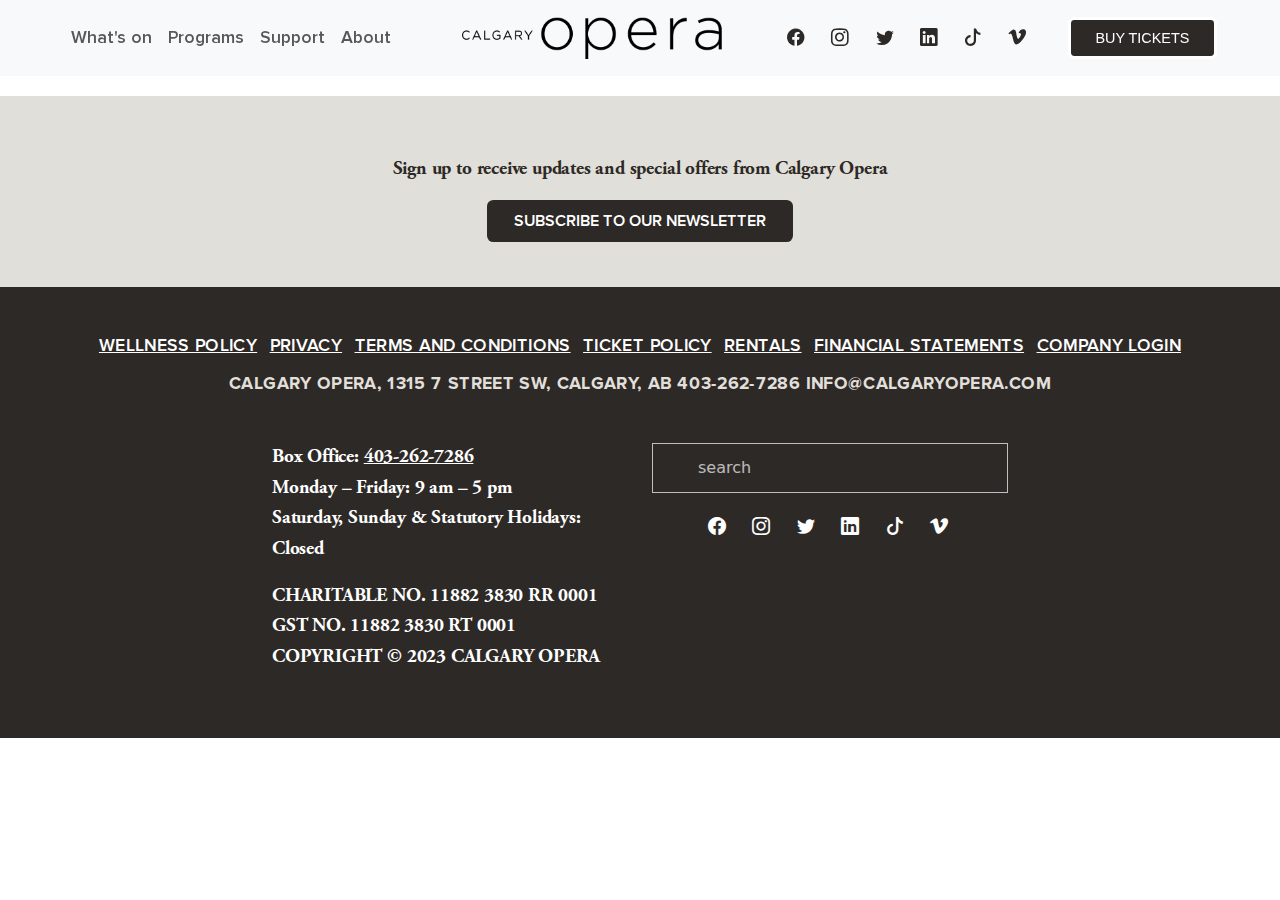
<file: index.html>
<!doctype html>
<html lang="en">
    <head>
        <meta charset="utf-8">
        <meta name="viewport" content="width=device-width, initial-scale=1">
        <title>Opera</title>
        <link href="assets/vendor/bootstrap/css/bootstrap.min.css" rel="stylesheet">
        <link href="assets/vendor/bootstrap-icons/bootstrap-icons.css" rel="stylesheet">
        <link href="assets/css/styles.css" rel="stylesheet">
    </head>
    <body>
        <nav class="header navbar navbar-expand-lg bg-body-tertiary" id="navbar">
            <div class="container-fluid">
                <!-- to show the logo on the mobile view -->
                <a class="navbar-brand d-block d-lg-none d-xl-none" href="#">
                    <img src="assets/img/calgary_opera_logo-black-transparent-400x75.png" height="30" width="auto" alt="">
                </a>
                <!-- end logo on the mobile view -->
                <!-- to show humburger icon on the mobile view -->
                <button class="navbar-toggler" type="button" data-bs-toggle="collapse" data-bs-target="#navbarSupportedContent" aria-controls="navbarSupportedContent" aria-expanded="false" aria-label="Toggle navigation">
                <span class="navbar-toggler-icon"></span>
                </button>
                <!-- end humburger icon on the mobile view -->
                <div class="collapse navbar-collapse" id="navbarSupportedContent">
                    <ul class="navbar-nav me-auto mb-2 mb-lg-0">
                        <li class="nav-item dropdown">
                            <a class="nav-link" href="#" role="button" data-bs-toggle="dropdown" aria-expanded="false">
                                What's on
                            </a>
                            <ul class="dropdown-menu border-0">
                                <li><a class="dropdown-item" href="https://shop.calgaryopera.com/events">Buy Now</a></li>
                                <li><a class="dropdown-item" href="https://www.calgaryopera.com/tickets">Ticket Options</a></li>
                                <li><a class="dropdown-item" href="https://www.calgaryopera.com/23-24/elixir">The Elixir of Love</a></li>
                                <li><a class="dropdown-item" href="https://www.calgaryopera.com/23-24/rheingold">Das Rheingold</a></li>
                                <li><a class="dropdown-item" href="https://www.calgaryopera.com/brunch">Opera Brunch</a></li>
                                <li><a class="dropdown-item" href="https://www.calgaryopera.com/arias-and-ales">Arias and Ales</a></li>
                                <li><a class="dropdown-item" href="https://www.calgaryopera.com/masterclass">Master Class</a></li>
                                <li><a class="dropdown-item" href="https://www.calgaryopera.com/23-24/figaro">The Marriage of Figaro</a></li>
                                <li><a class="dropdown-item" href="https://www.calgaryopera.com/23-24/beautyandthebeast">Beauty and the Beast</a></li>
                                <li><a class="dropdown-item" href="https://www.calgaryopera.com/calendar">Calendar</a></li>
                            </ul>
                        </li>
                        <li class="nav-item dropdown">
                            <a class="nav-link" href="#" role="button" data-bs-toggle="dropdown" aria-expanded="false">
                                Programs
                            </a>
                            <ul class="dropdown-menu border-0">
                                <li><a class="dropdown-item" href="https://www.calgaryopera.com/mcphee-artist-development-program">McPhee Artist Development Program</a></li>
                                <li><a class="dropdown-item" href="https://www.calgaryopera.com/community-ambassadors">Community Ambassadors</a></li>
                                <li><a class="dropdown-item" href="https://www.calgaryopera.com/community">Community Programs</a></li>
                                <li><a class="dropdown-item" href="https://www.calgaryopera.com/education-programs">Education Programs</a></li>
                                <li><a class="dropdown-item" href="https://www.calgaryopera.com/opera-labs">Opera Labs</a></li>
                            </ul>
                        </li>
                        <li class="nav-item dropdown">
                            <a class="nav-link" href="#" role="button" data-bs-toggle="dropdown" aria-expanded="false">
                                Support
                            </a>
                            <ul class="dropdown-menu border-0">
                                <li><a class="dropdown-item" href="https://shop.calgaryopera.com/donate/contribute1">Donate</a></li>
                                <li><a class="dropdown-item" href="https://www.calgaryopera.com/ways-to-give">Ways To Give</a></li>
                                <li><a class="dropdown-item" href="https://www.calgaryopera.com/supporters-and-partners">Supporters and Partners</a></li>
                                <li><a class="dropdown-item" href="https://www.calgaryopera.com/gift-certificates">Gift Certificates</a></li>
                                <li><a class="dropdown-item" href="https://www.calgaryopera.com/auction">Auction</a></li>
                                <li><a class="dropdown-item" href="https://www.calgaryopera.com/raffle">Raffle</a></li>
                                <li><a class="dropdown-item" href="https://www.calgaryopera.com/shopera">Shopera</a></li>
                            </ul>
                        </li>
                        <li class="nav-item dropdown">
                            <a class="nav-link" href="#" role="button" data-bs-toggle="dropdown" aria-expanded="false">
                                About
                            </a>
                            <ul class="dropdown-menu border-0">
                                <li><a class="dropdown-item" href="https://www.calgaryopera.com/what-we-do">What We Do</a></li>
                                <li><a class="dropdown-item" href="https://www.calgaryopera.com/news">News</a></li>
                                <li><a class="dropdown-item" href="https://www.calgaryopera.com/contact">Contact</a></li>
                                <li><a class="dropdown-item" href="https://www.calgaryopera.com/plan-your-visit">Plan your visit</a></li>
                                <li><a class="dropdown-item" href="https://www.calgaryopera.com/jobs-auditions">Jobs & Auditions</a></li>
                                <li><a class="dropdown-item" href="https://www.calgaryopera.com/opera-talks">Opera Talks</a></li>
                                <li><a class="dropdown-item" href="https://www.calgaryopera.com/archives">Archives</a></li>
                            </ul>
                        </li>
                    </ul>
                    <!-- to show the logo on the desktop view -->
                    <div class="header-title-logo d-none d-lg-block d-xl-block">
                        <a href="">
                        <img src="assets/img/calgary_opera_logo-black-transparent-400x75.png" alt="">
                        </a>
                    </div>
                    <!-- end logo on the desktop view -->
                    <div class="ms-auto d-flex">
                        <div class="d-flex align-items-center text-center">
                            <a href="https://www.facebook.com/calgaryopera/" class="icon pt-2">
                                <i class="bi bi-facebook"></i>
                            </a>
                            <a href="https://www.instagram.com/calgaryopera" class="icon pt-2">
                                <i class="bi bi-instagram"></i>
                            </a>
                            <a href="https://twitter.com/calgaryopera" class="icon pt-2">
                                <i class="bi bi-twitter"></i>
                            </a>
                            <a href="https://www.linkedin.com/company/calgaryopera" class="icon pt-2">
                                <i class="bi bi-linkedin"></i>
                            </a>
                            <a href="https://www.tiktok.com/@calgaryopera" class="icon pt-2">
                                <i class="bi bi-tiktok"></i>
                            </a>
                            <a href="https://vimeo.com/calgaryopera" class="icon pt-2">
                                <i class="bi bi-vimeo"></i>
                            </a>
                        </div>
                        <a class="buy-btn" type="button">BUY TICKETS</a>
                    </div>
                </div>
            </div>
        </nav>
        <!-- to use a Bootstrap fixed-width container and add padding top & bottom: 3rem -->
        <div class="container py-5">
             <!--TNEW content here--> 
        </div>
        <footer id="footer">
            <div class="footer-top">
                <div class="container">
                    <div class="row">
                        <div class="col-md-12 text-center">
                            <span>Sign up to receive updates and special offers from Calgary Opera</span>
                            <div class="py-4">
                                <!--change the link here-->
                                <a href="http://" target="_blank" rel="noopener noreferrer" class="subscribe-btn">SUBSCRIBE TO OUR NEWSLETTER</a>
                            </div>
                        </div>
                    </div>
                </div>
            </div>
            <div class="container py-5">
                <div class="row footer-top-link pb-5">
                    <div class="col-md-12">
                        <div class="text-center pb-3">
                            <a href="https://www.calgaryopera.com/s/Calgary-Opera-Health-Wellness-Policy.pdf" class="me-2"> WELLNESS POLICY</a>
                            <a href="https://www.calgaryopera.com/privacy" class="me-2"> PRIVACY</a>
                            <a href="https://www.calgaryopera.com/terms-and-conditions" class="me-2"> TERMS AND CONDITIONS</a>
                            <a href="https://www.calgaryopera.com/ticket-policy" class="me-2"> TICKET POLICY</a>
                            <a href="https://www.calgaryopera.com/rentals" class="me-2"> RENTALS</a>
                            <a href="https://www.calgaryopera.com/s/COA-Audited-FS-for-FY2023-Signed.pdf" class="me-2">FINANCIAL STATEMENTS</a>
                            <a href="https://www.calgaryopera.com/company-login">COMPANY LOGIN</a>
                        </div>
                        <div class="text-center">
                            <span>CALGARY OPERA, 1315 7 STREET SW, CALGARY, AB  403-262-7286  INFO@CALGARYOPERA.COM</span>
                        </div>
                    </div>
                </div>
                <div class="row d-flex justify-content-center">
                    <!--break the row here-->
                    <div class="col-md-4 office">
                        <p>
                            Box Office: <a href="tel:+14032627286">403-262-7286</a><br>
                            Monday – Friday: 9 am – 5 pm<br>
                            Saturday, Sunday & Statutory Holidays: Closed
                        </p>
                        <p>
                            <strong>
                            CHARITABLE NO. 11882 3830 RR 0001
                            <br>
                            GST NO. 11882 3830 RT 0001
                            <br>
                            COPYRIGHT © 2023 CALGARY OPERA
                            </strong>
                        </p>
                    </div>
                    <div class="col-md-4 footer-social">
                        <!-- <div class="input-group flex-nowrap">
                            <span class="input-group-text" id="search"><i class="bi bi-search"></i></span> -->
                            <input type="text" class="form-control" placeholder="search" aria-label="search" aria-describedby="search">
                        <!-- </div> -->
                        <!--you can add the social media icons here-->
                        <div class="social-links text-center text-md-right pt-3">
                            <a href="https://www.facebook.com/calgaryopera/" class="icon">
                            <i class="bi bi-facebook"></i>
                            </a>
                            <a href="https://www.instagram.com/calgaryopera" class="icon">
                            <i class="bi bi-instagram"></i>
                            </a>
                            <a href="https://twitter.com/calgaryopera" class="icon">
                            <i class="bi bi-twitter"></i>
                            </a>
                            <a href="https://www.linkedin.com/company/calgaryopera" class="icon">
                            <i class="bi bi-linkedin"></i>
                            </a>
                            <a href="https://www.tiktok.com/@calgaryopera" class="icon">
                            <i class="bi bi-tiktok"></i>
                            </a>
                            <a href="https://vimeo.com/calgaryopera" class="icon">
                            <i class="bi bi-vimeo"></i>
                            </a>
                        </div>
                    </div>
                </div>    
            </div>
        </footer>
        <!-- End Footer -->
        <script src="assets/vendor/bootstrap/js/bootstrap.bundle.min.js"></script>
        <!-- script for animated nav on scroll -->
        <script src="assets/js/NavOnScroll.min.js"></script>
        <!-- define the nav_id -->
        <script>
            hide_on_scroll({
                nav_id : 'navbar'
            });

            //when hover on the nav item, the dropdown menu will show up
            const dropdownMenu = document.querySelectorAll('.dropdown');
            dropdownMenu.forEach(item => {
                item.addEventListener('mouseover', function(){
                    this.querySelector('.dropdown-menu').classList.add('show');
                });
                item.addEventListener('mouseout', function(){
                    this.querySelector('.dropdown-menu').classList.remove('show');
                });
            });
        </script>
    </body>
</html>
</file>
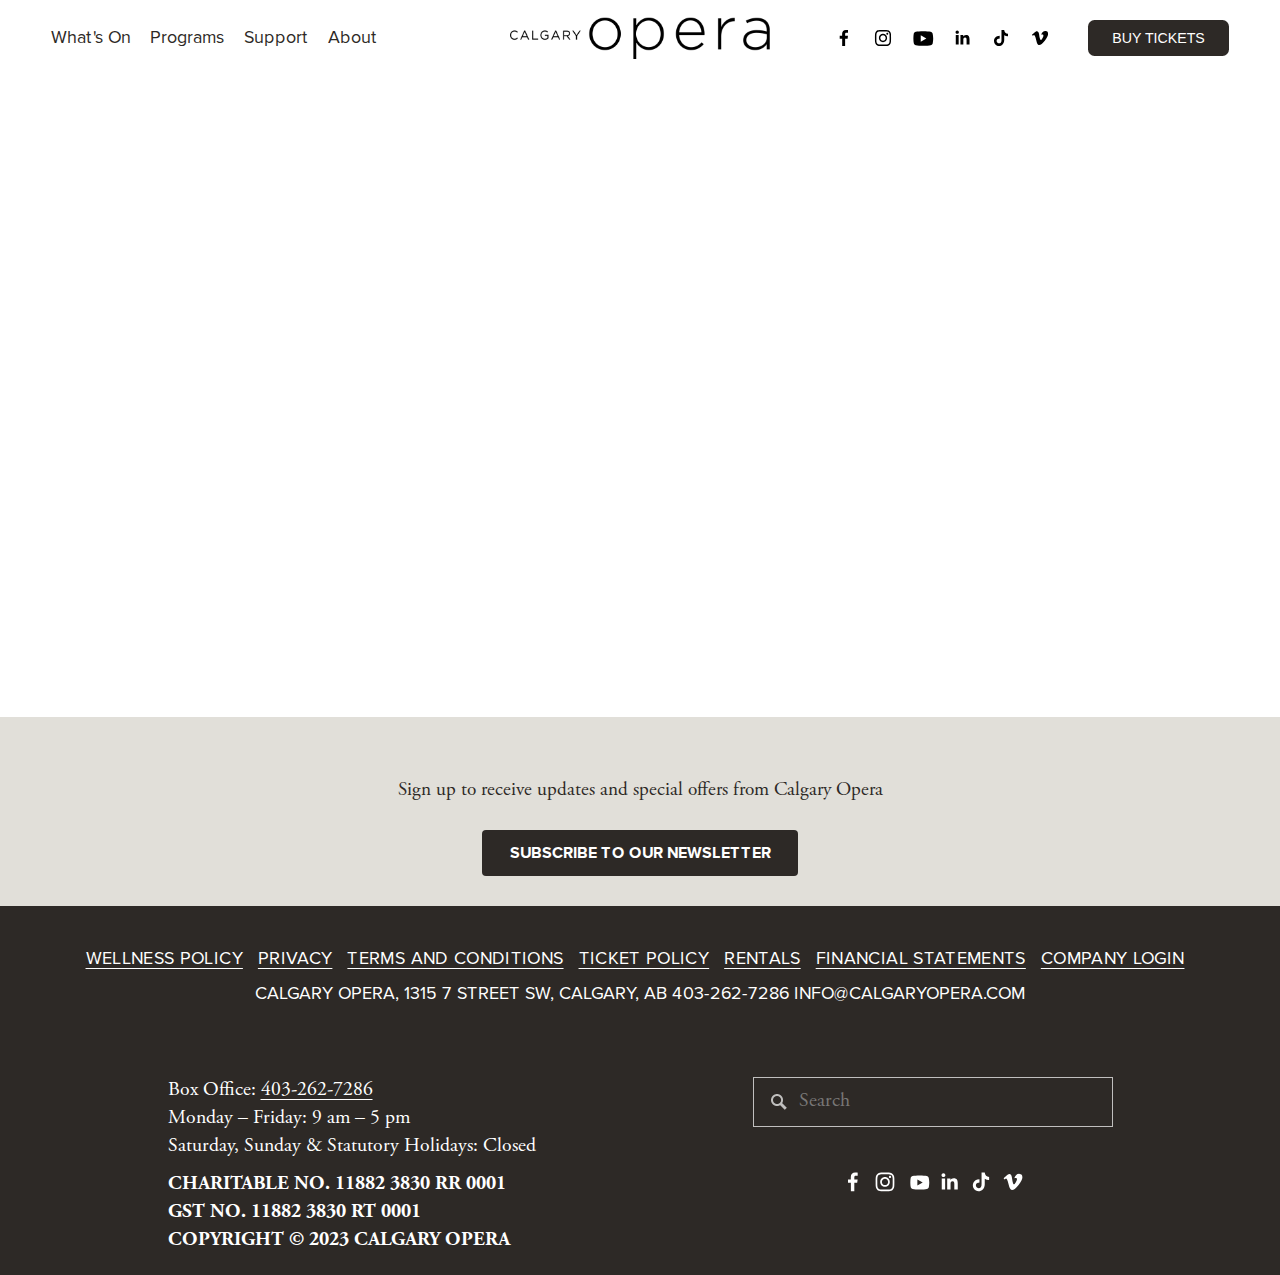
<file: template/index.html>
<!DOCTYPE html>
<html lang="en">
  <head>
    <meta charset="utf-8">
    <meta http-equiv="X-UA-Compatible" content="IE=edge">
    <meta name="viewport" content="width=device-width, initial-scale=1">
    <meta name="description" content="">
    <meta name="author" content="">
    <title>Calgary Opera</title>

    <!-- Bootstrap core CSS -->
    <link href="css/bootstrap.min.css" rel="stylesheet">

    <!-- Custom styles for this template -->
    <link href="css/theme.css?v=11" rel="stylesheet">

  </head>

  <body>
    <div class="wrapper" style="height:70vh"></div>
    <!-- Fixed navbar -->
    <nav class="navbar navbar-inverse navbar-fixed-top" id="navbar-wrapper">
      <div class="container-fluid">
        <div id="navbar" class="navbar-collapse collapse">
          <ul class="nav navbar-nav">
            <li class="dropdown">
              <a class="dropdown-toggle" data-toggle="dropdown" role="button" aria-haspopup="true" aria-expanded="false">What's On</a>
              <ul class="dropdown-menu">
                <li><a class="dropdown-item back-menu desktop-hidden">Back</a></li>
                <li><a class="dropdown-item" href="https://shop.calgaryopera.com/events">Buy Now</a></li>
                <li><a class="dropdown-item" href="https://www.calgaryopera.com/tickets">Ticket Options</a></li>
                <li><a class="dropdown-item" href="https://www.calgaryopera.com/23-24/elixir">The Elixir of Love</a></li>
                <li><a class="dropdown-item" href="https://www.calgaryopera.com/23-24/rheingold">Das Rheingold</a></li>
                <li><a class="dropdown-item" href="https://www.calgaryopera.com/brunch">Opera Brunch</a></li>
                <li><a class="dropdown-item" href="https://www.calgaryopera.com/arias-and-ales">Arias and Ales</a></li>
                <li><a class="dropdown-item" href="https://www.calgaryopera.com/masterclass">Master Class</a></li>
                <li><a class="dropdown-item" href="https://www.calgaryopera.com/23-24/figaro">The Marriage of Figaro</a></li>
                <li><a class="dropdown-item" href="https://www.calgaryopera.com/23-24/beautyandthebeast">Beauty and the Beast</a></li>
                <li><a class="dropdown-item" href="https://www.calgaryopera.com/calendar">Calendar</a></li>
              </ul>
            </li>
            <li class="dropdown">
              <a class="dropdown-toggle" data-toggle="dropdown" role="button" aria-haspopup="true" aria-expanded="false">
                  Programs
              </a>
              <ul class="dropdown-menu">
                  <li><a class="dropdown-item back-menu desktop-hidden">Back</a></li>
                  <li><a class="dropdown-item" href="https://www.calgaryopera.com/mcphee-artist-development-program">McPhee Artist Development Program</a></li>
                  <li><a class="dropdown-item" href="https://www.calgaryopera.com/community-ambassadors">Community Ambassadors</a></li>
                  <li><a class="dropdown-item" href="https://www.calgaryopera.com/community">Community Programs</a></li>
                  <li><a class="dropdown-item" href="https://www.calgaryopera.com/education-programs">Education Programs</a></li>
                  <li><a class="dropdown-item" href="https://www.calgaryopera.com/opera-labs">Opera Labs</a></li>
              </ul>
            </li>
            <li class="dropdown">
              <a class="dropdown-toggle" data-toggle="dropdown" role="button" aria-haspopup="true" aria-expanded="false">
                  Support
              </a>
              <ul class="dropdown-menu border-0">
                  <li><a class="dropdown-item back-menu desktop-hidden">Back</a></li>
                  <li><a class="dropdown-item" href="https://shop.calgaryopera.com/donate/contribute1">Donate</a></li>
                  <li><a class="dropdown-item" href="https://www.calgaryopera.com/ways-to-give">Ways To Give</a></li>
                  <li><a class="dropdown-item" href="https://www.calgaryopera.com/supporters-and-partners">Supporters and Partners</a></li>
                  <li><a class="dropdown-item" href="https://www.calgaryopera.com/gift-certificates">Gift Certificates</a></li>
                  <li><a class="dropdown-item" href="https://www.calgaryopera.com/auction">Auction</a></li>
                  <li><a class="dropdown-item" href="https://www.calgaryopera.com/raffle">Raffle</a></li>
                  <li><a class="dropdown-item" href="https://www.calgaryopera.com/shopera">Shopera</a></li>
              </ul>
            </li>
            <li class="dropdown">
              <a class="dropdown-toggle" data-toggle="dropdown" role="button" aria-haspopup="true" aria-expanded="false">
                  About
              </a>
              <ul class="dropdown-menu border-0">
                  <li><a class="dropdown-item back-menu desktop-hidden">Back</a></li>
                  <li><a class="dropdown-item" href="https://www.calgaryopera.com/what-we-do">What We Do</a></li>
                  <li><a class="dropdown-item" href="https://www.calgaryopera.com/news">News</a></li>
                  <li><a class="dropdown-item" href="https://www.calgaryopera.com/contact">Contact</a></li>
                  <li><a class="dropdown-item" href="https://www.calgaryopera.com/plan-your-visit">Plan your visit</a></li>
                  <li><a class="dropdown-item" href="https://www.calgaryopera.com/jobs-auditions">Jobs &amp; Auditions</a></li>
                  <li><a class="dropdown-item" href="https://www.calgaryopera.com/opera-talks">Opera Talks</a></li>
                  <li><a class="dropdown-item" href="https://www.calgaryopera.com/archives">Archives</a></li>
              </ul>
            </li>
          </ul>
          
          <div class="header-actions-right desktop-hidden">
            <div class="header-actions-social">
              <a class="icon header-icon " href="https://www.facebook.com/calgaryopera/" target="_blank" aria-label="Facebook">
                <svg viewBox="23 23 64 64">
                  <use xlink:href="#facebook-unauth-icon" width="110" height="110"></use>
                </svg>
              </a>
            
              <a class="icon header-icon " href="https://www.instagram.com/calgaryopera" target="_blank" aria-label="Instagram">
                <svg viewBox="23 23 64 64">
                  <use xlink:href="#instagram-unauth-icon" width="110" height="110"></use>
                </svg>
              </a>
            
              <a class="icon header-icon " href="https://www.youtube.com/@CalgaryOpera" target="_blank" aria-label="Youtube">
                <svg  class="sqs-svg-icon--social w-100" viewBox="0 0 50 50" width="50px" height="50px" style="width: 28px;height: 28px;top: -1px;">
                  <path d="M 44.898438 14.5 C 44.5 12.300781 42.601563 10.699219 40.398438 10.199219 C 37.101563 9.5 31 9 24.398438 9 C 17.800781 9 11.601563 9.5 8.300781 10.199219 C 6.101563 10.699219 4.199219 12.199219 3.800781 14.5 C 3.398438 17 3 20.5 3 25 C 3 29.5 3.398438 33 3.898438 35.5 C 4.300781 37.699219 6.199219 39.300781 8.398438 39.800781 C 11.898438 40.5 17.898438 41 24.5 41 C 31.101563 41 37.101563 40.5 40.601563 39.800781 C 42.800781 39.300781 44.699219 37.800781 45.101563 35.5 C 45.5 33 46 29.398438 46.101563 25 C 45.898438 20.5 45.398438 17 44.898438 14.5 Z M 19 32 L 19 18 L 31.199219 25 Z" />
                </svg>
              </a>
            
              <a class="icon header-icon " href="https://www.linkedin.com/company/calgaryopera" target="_blank" aria-label="LinkedIn">
                <svg viewBox="23 23 64 64">
                  <use xlink:href="#linkedin-unauth-icon" width="110" height="110"></use>
                </svg>
              </a>
            
              <a class="icon header-icon " href="https://www.tiktok.com/@calgaryopera" target="_blank" aria-label="TikTok">
                <svg viewBox="23 23 64 64">
                  <use xlink:href="#tiktok-unauth-icon" width="110" height="110"></use>
                </svg>
              </a>
            
              <a class="icon header-icon " href="https://vimeo.com/calgaryopera" target="_blank" aria-label="Vimeo">
                <svg viewBox="23 23 64 64">
                  <use xlink:href="#vimeo-unauth-icon" width="110" height="110"></use>
                </svg>
              </a>
            </div>
            <div class="header-actions-cta" data-animation-role="header-element">
              <a class="btn btn-primary" href="https://shop.calgaryopera.com/events">
                BUY TICKETS
              </a>
            </div>
          </div>
        </div><!--/.nav-collapse -->
        <div class="navbar-header">
          <button type="button" class="navbar-toggle collapsed" data-toggle="collapse" data-target="#navbar" aria-expanded="false" aria-controls="navbar">
            <span class="icon-bar"></span>
            <span class="icon-bar"></span>
            <span class="icon-bar"></span>
          </button>
          <a class="navbar-brand" href="#"><img src="images/logo.png"></a>
        </div>
        <div class="header-actions-right mobile-hidden">
          <div class="header-actions-social">
            <a class="icon header-icon " href="https://www.facebook.com/calgaryopera/" target="_blank" aria-label="Facebook">
              <svg viewBox="23 23 64 64">
                <use xlink:href="#facebook-unauth-icon" width="110" height="110"></use>
              </svg>
            </a>
          
            <a class="icon header-icon " href="https://www.instagram.com/calgaryopera" target="_blank" aria-label="Instagram">
              <svg viewBox="23 23 64 64">
                <use xlink:href="#instagram-unauth-icon" width="110" height="110"></use>
              </svg>
            </a>
          
            <a class="icon header-icon " href="https://www.youtube.com/@CalgaryOpera" target="_blank" aria-label="Youtube">
              <svg  class="sqs-svg-icon--social w-100" viewBox="0 0 50 50" width="50px" height="50px" style="width: 23px;height: 23px;top: -1px;">
                <path d="M 44.898438 14.5 C 44.5 12.300781 42.601563 10.699219 40.398438 10.199219 C 37.101563 9.5 31 9 24.398438 9 C 17.800781 9 11.601563 9.5 8.300781 10.199219 C 6.101563 10.699219 4.199219 12.199219 3.800781 14.5 C 3.398438 17 3 20.5 3 25 C 3 29.5 3.398438 33 3.898438 35.5 C 4.300781 37.699219 6.199219 39.300781 8.398438 39.800781 C 11.898438 40.5 17.898438 41 24.5 41 C 31.101563 41 37.101563 40.5 40.601563 39.800781 C 42.800781 39.300781 44.699219 37.800781 45.101563 35.5 C 45.5 33 46 29.398438 46.101563 25 C 45.898438 20.5 45.398438 17 44.898438 14.5 Z M 19 32 L 19 18 L 31.199219 25 Z" />
              </svg>
            </a>
          
            <a class="icon header-icon " href="https://www.linkedin.com/company/calgaryopera" target="_blank" aria-label="LinkedIn">
              <svg viewBox="23 23 64 64">
                <use xlink:href="#linkedin-unauth-icon" width="110" height="110"></use>
              </svg>
            </a>
          
            <a class="icon header-icon " href="https://www.tiktok.com/@calgaryopera" target="_blank" aria-label="TikTok">
              <svg viewBox="23 23 64 64">
                <use xlink:href="#tiktok-unauth-icon" width="110" height="110"></use>
              </svg>
            </a>
          
            <a class="icon header-icon " href="https://vimeo.com/calgaryopera" target="_blank" aria-label="Vimeo">
              <svg viewBox="23 23 64 64">
                <use xlink:href="#vimeo-unauth-icon" width="110" height="110"></use>
              </svg>
            </a>
          </div>
          <div class="header-actions-cta" data-animation-role="header-element">
            <a class="btn btn-primary" href="https://shop.calgaryopera.com/events">
              BUY TICKETS
            </a>
          </div>
        </div>
      </div>
    </nav>
    <footer id="footer">
      <div class="footer-top">
          <div class="container">
              <div class="row">
                  <div class="col-md-12 text-center">
                      <span>Sign up to receive updates and special offers from Calgary Opera</span>
                      <div class="py-4">
                          <!--change the link here-->
                          <a href="http://" target="_blank" rel="noopener noreferrer" class="subscribe-btn">SUBSCRIBE TO OUR NEWSLETTER</a>
                      </div>
                  </div>
              </div>
          </div>
      </div>
      <div class="footer-bottom">
        <div class="container">
            <div class="row footer-bottom-link">
                <div class="col-md-12">
                    <div class="text-center pb-3">
                        <a href="https://www.calgaryopera.com/s/Calgary-Opera-Health-Wellness-Policy.pdf" class="me-2"> WELLNESS POLICY</a>
                        <a href="https://www.calgaryopera.com/privacy" class="me-2"> PRIVACY</a>
                        <a href="https://www.calgaryopera.com/terms-and-conditions" class="me-2"> TERMS AND CONDITIONS</a>
                        <a href="https://www.calgaryopera.com/ticket-policy" class="me-2"> TICKET POLICY</a>
                        <a href="https://www.calgaryopera.com/rentals" class="me-2"> RENTALS</a>
                        <a href="https://www.calgaryopera.com/s/COA-Audited-FS-for-FY2023-Signed.pdf" class="me-2">FINANCIAL STATEMENTS</a>
                        <a href="https://www.calgaryopera.com/company-login">COMPANY LOGIN</a>
                    </div>
                    <div class="text-center">
                        <span>CALGARY OPERA, 1315 7 STREET SW, CALGARY, AB  403-262-7286  INFO@CALGARYOPERA.COM</span>
                    </div>
                </div>
            </div>
            <div class="row footer-bottom-content">
                <!--break the row here-->
                <div class="col-md-5 office">
                    <p>
                        Box Office: <a href="tel:+14032627286">403-262-7286</a><br>
                        Monday – Friday: 9 am – 5 pm<br>
                        Saturday, Sunday &amp; Statutory Holidays: Closed
                    </p>
                    <p>
                        <strong>
                        CHARITABLE NO. 11882 3830 RR 0001
                        <br>
                        GST NO. 11882 3830 RT 0001
                        <br>
                        COPYRIGHT © 2023 CALGARY OPERA
                        </strong>
                    </p>
                </div>
                <div class="col-md-1"></div>
                <div class="col-md-4 footer-social">
                    <!-- <div class="input-group flex-nowrap">
                        <span class="input-group-text" id="search"><i class="bi bi-search"></i></span> -->
                        <input type="text" class="form-control" placeholder="Search" aria-label="search" aria-describedby="search">
                    <!-- </div> -->
                    <!--you can add the social media icons here-->
                    <nav class="sqs-svg-icon--list">
                      <a href="https://www.facebook.com/calgaryopera/" target="_blank" class="sqs-svg-icon--wrapper facebook-unauth" aria-label="Facebook">
                        <div>
                          <svg class="sqs-svg-icon--social" viewBox="0 0 64 64">
                            <use class="sqs-use--icon" xlink:href="#facebook-unauth-icon"></use>
                            <use class="sqs-use--mask" xlink:href="#facebook-unauth-mask"></use>
                          </svg>
                        </div>
                      </a><a href="https://www.instagram.com/calgaryopera" target="_blank" class="sqs-svg-icon--wrapper instagram-unauth" aria-label="Instagram">
                        <div>
                          <svg class="sqs-svg-icon--social" viewBox="0 0 64 64">
                            <use class="sqs-use--icon" xlink:href="#instagram-unauth-icon"></use>
                            <use class="sqs-use--mask" xlink:href="#instagram-unauth-mask"></use>
                          </svg>
                        </div>
                      </a><a href="https://www.youtube.com/@CalgaryOpera" target="_blank" class="sqs-svg-icon--wrapper" aria-label="Youtube">
                        <div>
                          <svg  class="sqs-svg-icon--social w-100" viewBox="0 0 50 50" width="50px" height="50px" style="width: 11px;height: auto;margin: 0 auto;display: block;left: 1px;position: relative;">
                            <path d="M 44.898438 14.5 C 44.5 12.300781 42.601563 10.699219 40.398438 10.199219 C 37.101563 9.5 31 9 24.398438 9 C 17.800781 9 11.601563 9.5 8.300781 10.199219 C 6.101563 10.699219 4.199219 12.199219 3.800781 14.5 C 3.398438 17 3 20.5 3 25 C 3 29.5 3.398438 33 3.898438 35.5 C 4.300781 37.699219 6.199219 39.300781 8.398438 39.800781 C 11.898438 40.5 17.898438 41 24.5 41 C 31.101563 41 37.101563 40.5 40.601563 39.800781 C 42.800781 39.300781 44.699219 37.800781 45.101563 35.5 C 45.5 33 46 29.398438 46.101563 25 C 45.898438 20.5 45.398438 17 44.898438 14.5 Z M 19 32 L 19 18 L 31.199219 25 Z" fill="white"/>
                          </svg>
                        </div>
                      </a><a href="https://www.linkedin.com/company/calgaryopera" target="_blank" class="sqs-svg-icon--wrapper linkedin-unauth" aria-label="LinkedIn">
                        <div>
                          <svg class="sqs-svg-icon--social" viewBox="0 0 64 64">
                            <use class="sqs-use--icon" xlink:href="#linkedin-unauth-icon"></use>
                            <use class="sqs-use--mask" xlink:href="#linkedin-unauth-mask"></use>
                          </svg>
                        </div>
                      </a><a href="https://www.tiktok.com/@calgaryopera" target="_blank" class="sqs-svg-icon--wrapper tiktok-unauth" aria-label="TikTok">
                        <div>
                          <svg class="sqs-svg-icon--social" viewBox="0 0 64 64">
                            <use class="sqs-use--icon" xlink:href="#tiktok-unauth-icon"></use>
                            <use class="sqs-use--mask" xlink:href="#tiktok-unauth-mask"></use>
                          </svg>
                        </div>
                      </a><a href="https://vimeo.com/calgaryopera" target="_blank" class="sqs-svg-icon--wrapper vimeo-unauth" aria-label="Vimeo">
                        <div>
                          <svg class="sqs-svg-icon--social" viewBox="0 0 64 64">
                            <use class="sqs-use--icon" xlink:href="#vimeo-unauth-icon"></use>
                            <use class="sqs-use--mask" xlink:href="#vimeo-unauth-mask"></use>
                          </svg>
                        </div>
                      </a>
                    </nav>
                </div>
            </div>    
        </div>
      </div>
    </footer>

    <svg xmlns="http://www.w3.org/2000/svg" version="1.1" style="display:none" data-usage="social-icons-svg">
      <symbol id="facebook-unauth-icon" viewBox="0 0 64 64">
        <path d="M34.1,47V33.3h4.6l0.7-5.3h-5.3v-3.4c0-1.5,0.4-2.6,2.6-2.6l2.8,0v-4.8c-0.5-0.1-2.2-0.2-4.1-0.2 c-4.1,0-6.9,2.5-6.9,7V28H24v5.3h4.6V47H34.1z" />
      </symbol>
      <symbol id="youtube-icon" viewBox="0 0 64 64">
        <path d="M 15 4 C 10.814 4 5.3808594 5.0488281 5.3808594 5.0488281 L 5.3671875 5.0644531 C 3.4606632 5.3693645 2 7.0076245 2 9 L 2 15 L 2 15.001953 L 2 21 L 2 21.001953 A 4 4 0 0 0 5.3769531 24.945312 L 5.3808594 24.951172 C 5.3808594 24.951172 10.814 26.001953 15 26.001953 C 19.186 26.001953 24.619141 24.951172 24.619141 24.951172 L 24.621094 24.949219 A 4 4 0 0 0 28 21.001953 L 28 21 L 28 15.001953 L 28 15 L 28 9 A 4 4 0 0 0 24.623047 5.0546875 L 24.619141 5.0488281 C 24.619141 5.0488281 19.186 4 15 4 z M 12 10.398438 L 20 15 L 12 19.601562 L 12 10.398438 z"/>
      </symbol>
      <symbol id="facebook-unauth-mask" viewBox="0 0 64 64">
        <path d="M0,0v64h64V0H0z M39.6,22l-2.8,0c-2.2,0-2.6,1.1-2.6,2.6V28h5.3l-0.7,5.3h-4.6V47h-5.5V33.3H24V28h4.6V24 c0-4.6,2.8-7,6.9-7c2,0,3.6,0.1,4.1,0.2V22z" />
      </symbol>
      <symbol id="instagram-unauth-icon" viewBox="0 0 64 64">
        <path d="M46.91,25.816c-0.073-1.597-0.326-2.687-0.697-3.641c-0.383-0.986-0.896-1.823-1.73-2.657c-0.834-0.834-1.67-1.347-2.657-1.73c-0.954-0.371-2.045-0.624-3.641-0.697C36.585,17.017,36.074,17,32,17s-4.585,0.017-6.184,0.09c-1.597,0.073-2.687,0.326-3.641,0.697c-0.986,0.383-1.823,0.896-2.657,1.73c-0.834,0.834-1.347,1.67-1.73,2.657c-0.371,0.954-0.624,2.045-0.697,3.641C17.017,27.415,17,27.926,17,32c0,4.074,0.017,4.585,0.09,6.184c0.073,1.597,0.326,2.687,0.697,3.641c0.383,0.986,0.896,1.823,1.73,2.657c0.834,0.834,1.67,1.347,2.657,1.73c0.954,0.371,2.045,0.624,3.641,0.697C27.415,46.983,27.926,47,32,47s4.585-0.017,6.184-0.09c1.597-0.073,2.687-0.326,3.641-0.697c0.986-0.383,1.823-0.896,2.657-1.73c0.834-0.834,1.347-1.67,1.73-2.657c0.371-0.954,0.624-2.045,0.697-3.641C46.983,36.585,47,36.074,47,32S46.983,27.415,46.91,25.816z M44.21,38.061c-0.067,1.462-0.311,2.257-0.516,2.785c-0.272,0.7-0.597,1.2-1.122,1.725c-0.525,0.525-1.025,0.85-1.725,1.122c-0.529,0.205-1.323,0.45-2.785,0.516c-1.581,0.072-2.056,0.087-6.061,0.087s-4.48-0.015-6.061-0.087c-1.462-0.067-2.257-0.311-2.785-0.516c-0.7-0.272-1.2-0.597-1.725-1.122c-0.525-0.525-0.85-1.025-1.122-1.725c-0.205-0.529-0.45-1.323-0.516-2.785c-0.072-1.582-0.087-2.056-0.087-6.061s0.015-4.48,0.087-6.061c0.067-1.462,0.311-2.257,0.516-2.785c0.272-0.7,0.597-1.2,1.122-1.725c0.525-0.525,1.025-0.85,1.725-1.122c0.529-0.205,1.323-0.45,2.785-0.516c1.582-0.072,2.056-0.087,6.061-0.087s4.48,0.015,6.061,0.087c1.462,0.067,2.257,0.311,2.785,0.516c0.7,0.272,1.2,0.597,1.725,1.122c0.525,0.525,0.85,1.025,1.122,1.725c0.205,0.529,0.45,1.323,0.516,2.785c0.072,1.582,0.087,2.056,0.087,6.061S44.282,36.48,44.21,38.061z M32,24.297c-4.254,0-7.703,3.449-7.703,7.703c0,4.254,3.449,7.703,7.703,7.703c4.254,0,7.703-3.449,7.703-7.703C39.703,27.746,36.254,24.297,32,24.297z M32,37c-2.761,0-5-2.239-5-5c0-2.761,2.239-5,5-5s5,2.239,5,5C37,34.761,34.761,37,32,37z M40.007,22.193c-0.994,0-1.8,0.806-1.8,1.8c0,0.994,0.806,1.8,1.8,1.8c0.994,0,1.8-0.806,1.8-1.8C41.807,22.999,41.001,22.193,40.007,22.193z" />
      </symbol>
      <symbol id="instagram-unauth-mask" viewBox="0 0 64 64">
        <path d="M43.693,23.153c-0.272-0.7-0.597-1.2-1.122-1.725c-0.525-0.525-1.025-0.85-1.725-1.122c-0.529-0.205-1.323-0.45-2.785-0.517c-1.582-0.072-2.056-0.087-6.061-0.087s-4.48,0.015-6.061,0.087c-1.462,0.067-2.257,0.311-2.785,0.517c-0.7,0.272-1.2,0.597-1.725,1.122c-0.525,0.525-0.85,1.025-1.122,1.725c-0.205,0.529-0.45,1.323-0.516,2.785c-0.072,1.582-0.087,2.056-0.087,6.061s0.015,4.48,0.087,6.061c0.067,1.462,0.311,2.257,0.516,2.785c0.272,0.7,0.597,1.2,1.122,1.725s1.025,0.85,1.725,1.122c0.529,0.205,1.323,0.45,2.785,0.516c1.581,0.072,2.056,0.087,6.061,0.087s4.48-0.015,6.061-0.087c1.462-0.067,2.257-0.311,2.785-0.516c0.7-0.272,1.2-0.597,1.725-1.122s0.85-1.025,1.122-1.725c0.205-0.529,0.45-1.323,0.516-2.785c0.072-1.582,0.087-2.056,0.087-6.061s-0.015-4.48-0.087-6.061C44.143,24.476,43.899,23.682,43.693,23.153z M32,39.703c-4.254,0-7.703-3.449-7.703-7.703s3.449-7.703,7.703-7.703s7.703,3.449,7.703,7.703S36.254,39.703,32,39.703z M40.007,25.793c-0.994,0-1.8-0.806-1.8-1.8c0-0.994,0.806-1.8,1.8-1.8c0.994,0,1.8,0.806,1.8,1.8C41.807,24.987,41.001,25.793,40.007,25.793z M0,0v64h64V0H0z M46.91,38.184c-0.073,1.597-0.326,2.687-0.697,3.641c-0.383,0.986-0.896,1.823-1.73,2.657c-0.834,0.834-1.67,1.347-2.657,1.73c-0.954,0.371-2.044,0.624-3.641,0.697C36.585,46.983,36.074,47,32,47s-4.585-0.017-6.184-0.09c-1.597-0.073-2.687-0.326-3.641-0.697c-0.986-0.383-1.823-0.896-2.657-1.73c-0.834-0.834-1.347-1.67-1.73-2.657c-0.371-0.954-0.624-2.044-0.697-3.641C17.017,36.585,17,36.074,17,32c0-4.074,0.017-4.585,0.09-6.185c0.073-1.597,0.326-2.687,0.697-3.641c0.383-0.986,0.896-1.823,1.73-2.657c0.834-0.834,1.67-1.347,2.657-1.73c0.954-0.371,2.045-0.624,3.641-0.697C27.415,17.017,27.926,17,32,17s4.585,0.017,6.184,0.09c1.597,0.073,2.687,0.326,3.641,0.697c0.986,0.383,1.823,0.896,2.657,1.73c0.834,0.834,1.347,1.67,1.73,2.657c0.371,0.954,0.624,2.044,0.697,3.641C46.983,27.415,47,27.926,47,32C47,36.074,46.983,36.585,46.91,38.184z M32,27c-2.761,0-5,2.239-5,5s2.239,5,5,5s5-2.239,5-5S34.761,27,32,27z" />
      </symbol>
      <symbol id="twitter-unauth-icon" viewBox="0 0 64 64">
        <path d="M48,22.1c-1.2,0.5-2.4,0.9-3.8,1c1.4-0.8,2.4-2.1,2.9-3.6c-1.3,0.8-2.7,1.3-4.2,1.6 C41.7,19.8,40,19,38.2,19c-3.6,0-6.6,2.9-6.6,6.6c0,0.5,0.1,1,0.2,1.5c-5.5-0.3-10.3-2.9-13.5-6.9c-0.6,1-0.9,2.1-0.9,3.3 c0,2.3,1.2,4.3,2.9,5.5c-1.1,0-2.1-0.3-3-0.8c0,0,0,0.1,0,0.1c0,3.2,2.3,5.8,5.3,6.4c-0.6,0.1-1.1,0.2-1.7,0.2c-0.4,0-0.8,0-1.2-0.1 c0.8,2.6,3.3,4.5,6.1,4.6c-2.2,1.8-5.1,2.8-8.2,2.8c-0.5,0-1.1,0-1.6-0.1c2.9,1.9,6.4,2.9,10.1,2.9c12.1,0,18.7-10,18.7-18.7 c0-0.3,0-0.6,0-0.8C46,24.5,47.1,23.4,48,22.1z" />
      </symbol>
      <symbol id="twitter-unauth-mask" viewBox="0 0 64 64">
        <path d="M0,0v64h64V0H0z M44.7,25.5c0,0.3,0,0.6,0,0.8C44.7,35,38.1,45,26.1,45c-3.7,0-7.2-1.1-10.1-2.9 c0.5,0.1,1,0.1,1.6,0.1c3.1,0,5.9-1,8.2-2.8c-2.9-0.1-5.3-2-6.1-4.6c0.4,0.1,0.8,0.1,1.2,0.1c0.6,0,1.2-0.1,1.7-0.2 c-3-0.6-5.3-3.3-5.3-6.4c0,0,0-0.1,0-0.1c0.9,0.5,1.9,0.8,3,0.8c-1.8-1.2-2.9-3.2-2.9-5.5c0-1.2,0.3-2.3,0.9-3.3 c3.2,4,8.1,6.6,13.5,6.9c-0.1-0.5-0.2-1-0.2-1.5c0-3.6,2.9-6.6,6.6-6.6c1.9,0,3.6,0.8,4.8,2.1c1.5-0.3,2.9-0.8,4.2-1.6 c-0.5,1.5-1.5,2.8-2.9,3.6c1.3-0.2,2.6-0.5,3.8-1C47.1,23.4,46,24.5,44.7,25.5z" />
      </symbol>
      <symbol id="linkedin-unauth-icon" viewBox="0 0 64 64">
        <path d="M20.4,44h5.4V26.6h-5.4V44z M23.1,18c-1.7,0-3.1,1.4-3.1,3.1c0,1.7,1.4,3.1,3.1,3.1 c1.7,0,3.1-1.4,3.1-3.1C26.2,19.4,24.8,18,23.1,18z M39.5,26.2c-2.6,0-4.4,1.4-5.1,2.8h-0.1v-2.4h-5.2V44h5.4v-8.6 c0-2.3,0.4-4.5,3.2-4.5c2.8,0,2.8,2.6,2.8,4.6V44H46v-9.5C46,29.8,45,26.2,39.5,26.2z" />
      </symbol>
      <symbol id="linkedin-unauth-mask" viewBox="0 0 64 64">
        <path d="M0,0v64h64V0H0z M25.8,44h-5.4V26.6h5.4V44z M23.1,24.3c-1.7,0-3.1-1.4-3.1-3.1c0-1.7,1.4-3.1,3.1-3.1 c1.7,0,3.1,1.4,3.1,3.1C26.2,22.9,24.8,24.3,23.1,24.3z M46,44h-5.4v-8.4c0-2,0-4.6-2.8-4.6c-2.8,0-3.2,2.2-3.2,4.5V44h-5.4V26.6 h5.2V29h0.1c0.7-1.4,2.5-2.8,5.1-2.8c5.5,0,6.5,3.6,6.5,8.3V44z" />
      </symbol>
      <symbol id="tiktok-unauth-icon" viewBox="0 0 64 64">
        <path d="M37.9281 17C38.4298 21.2545 40.825 23.7941 45 24.0658V28.8451C42.5859 29.0794 40.4652 28.3016 38.0038 26.821V35.7423C38.0038 47.147 25.4788 50.7361 20.4233 42.5457C17.1856 37.3073 19.1642 28.1048 29.5496 27.73V32.781C28.7296 32.9058 27.9219 33.1002 27.1355 33.362C24.835 34.1398 23.5191 35.583 23.8883 38.1413C24.5889 43.033 33.6584 44.4856 32.901 34.9176V17H37.9091H37.9281Z" />
      </symbol>
      <symbol id="tiktok-unauth-mask" viewBox="0 0 64 64">
        <path fill-rule="evenodd" clip-rule="evenodd" d="M64 0H0V64H64V0ZM45.44 23.54C41 23.25 38.5 20.54 38 16H32.68V35.12C33.48 45.33 23.9 43.78 23.16 38.56C22.78 35.83 24.16 34.29 26.6 33.46C27.4272 33.1806 28.2771 32.9732 29.14 32.84V27.45C18.18 27.85 16.08 37.67 19.5 43.26C24.82 52 38.05 48.17 38.05 36V26.48C40.65 28.06 42.89 28.89 45.44 28.64V23.54Z" />
      </symbol>
      <symbol id="vimeo-unauth-icon" viewBox="0 0 64 64">
        <path d="M47,25c-0.1,2.9-2.2,6.9-6.1,12c-4.1,5.3-7.5,8-10.4,8c-1.7,0-3.2-1.6-4.4-4.8 c-0.8-3-1.6-5.9-2.4-8.9c-0.9-3.2-1.9-4.8-2.9-4.8c-0.2,0-1,0.5-2.4,1.4L17,26c1.5-1.3,2.9-2.6,4.4-3.9c2-1.7,3.5-2.6,4.4-2.7 c2.3-0.2,3.8,1.4,4.3,4.8c0.6,3.7,1,6,1.2,6.9c0.7,3.1,1.4,4.6,2.2,4.6c0.6,0,1.6-1,2.8-3c1.3-2,1.9-3.5,2-4.5 c0.2-1.7-0.5-2.6-2-2.6c-0.7,0-1.5,0.2-2.2,0.5c1.5-4.8,4.3-7.2,8.4-7C45.7,19.1,47.2,21.1,47,25z" />
      </symbol>
      <symbol id="vimeo-unauth-mask" viewBox="0 0 64 64">
        <path d="M0,0v64h64V0H0z M40.9,37c-4.1,5.3-7.5,8-10.4,8c-1.7,0-3.2-1.6-4.4-4.8c-0.8-3-1.6-5.9-2.4-8.9 c-0.9-3.2-1.9-4.8-2.9-4.8c-0.2,0-1,0.5-2.4,1.4L17,26c1.5-1.3,2.9-2.6,4.4-3.9c2-1.7,3.5-2.6,4.4-2.7c2.3-0.2,3.8,1.4,4.3,4.8 c0.6,3.7,1,6,1.2,6.9c0.7,3.1,1.4,4.6,2.2,4.6c0.6,0,1.6-1,2.8-3c1.3-2,1.9-3.5,2-4.5c0.2-1.7-0.5-2.6-2-2.6c-0.7,0-1.5,0.2-2.2,0.5 c1.5-4.8,4.3-7.2,8.4-7c3.1,0.1,4.5,2.1,4.4,6C46.9,27.9,44.8,31.9,40.9,37z" />
      </symbol>
    </svg>
    <!-- Bootstrap core JavaScript
    ================================================== -->
    <script src="js/jquery.min.js"></script>
    <script src="js/bootstrap.min.js"></script>
    <script src="js/main.js"></script>
  </body>
</html>
</file>
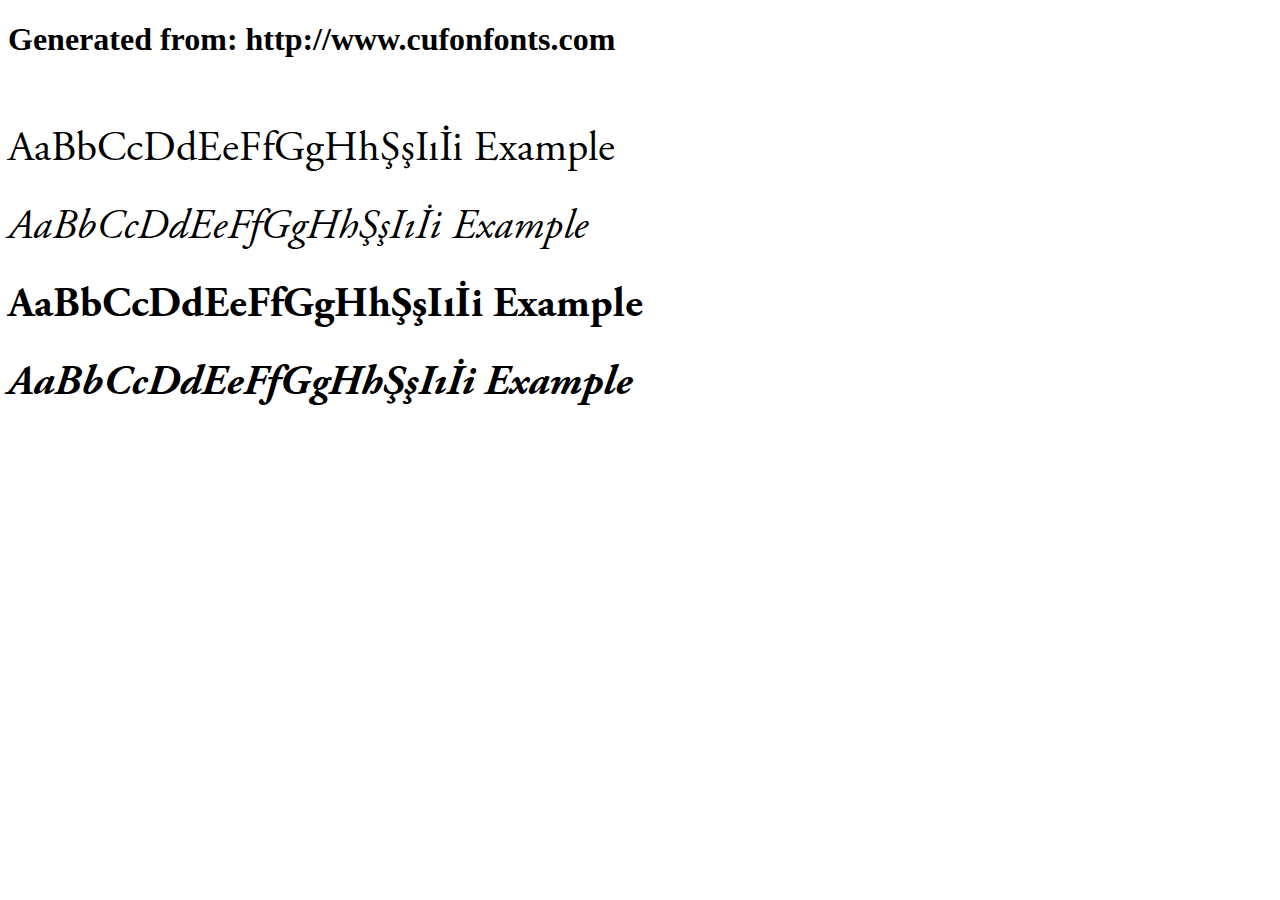
<file: assets/fonts/adobe-garamond-pro/example.html>
<!DOCTYPE html>
<html xmlns="http://www.w3.org/1999/xhtml">
<head>
    <meta http-equiv="Content-Type" content="text/html; charset=utf-8"/>
    <link rel="stylesheet" type="text/css"
          href="style.css"/>
</head>

<body>

<h1>Generated from: http://www.cufonfonts.com</h1><br/>
<h1 style="font-family:'Adobe Garamond Pro Regular';font-weight:normal;font-size:42px">AaBbCcDdEeFfGgHhŞşIıİi Example</h1>
<h1 style="font-family:'Adobe Garamond Pro Italic';font-weight:normal;font-size:42px">AaBbCcDdEeFfGgHhŞşIıİi Example</h1>
<h1 style="font-family:'Adobe Garamond Pro Bold';font-weight:normal;font-size:42px">AaBbCcDdEeFfGgHhŞşIıİi Example</h1>
<h1 style="font-family:'Adobe Garamond Pro Bold Italic';font-weight:normal;font-size:42px">AaBbCcDdEeFfGgHhŞşIıİi Example</h1>


</body>
</html>
</file>
<file: assets/css/styles.css>
@font-face {
    font-family: 'Adobe Garamond Pro Regular';
    font-style: normal;
    font-weight: normal;
    src: local('Adobe Garamond Pro Regular'), url('../fonts/adobe-garamond-pro/AGaramondPro-Bold.woff') format('woff');
}
    
@font-face {
    font-family: 'Adobe Garamond Pro Italic';
    font-style: normal;
    font-weight: normal;
    src: local('Adobe Garamond Pro Italic'), url('../fonts/adobe-garamond-pro/AGaramondPro-Italic.woff') format('woff');
}
    
@font-face {
    font-family: 'Adobe Garamond Pro Bold';
    font-style: normal;
    font-weight: normal;
    src: local('Adobe Garamond Pro Bold'), url('../fonts/adobe-garamond-pro/AGaramondPro-Bold.woff') format('woff');
}
    
@font-face {
    font-family: 'Adobe Garamond Pro Bold Italic';
    font-style: normal;
    font-weight: normal;
    src: local('Adobe Garamond Pro Bold Italic'), url('../fonts/adobe-garamond-pro/AGaramondPro-BoldItalic.woff') format('woff');
}

@font-face {
    font-family: 'ProximaNova Regular';
    font-style: normal;
    font-weight: normal;
    src: local('ProximaNova Regular'), url('../fonts/proxima-nova/ProximaNova-Regular.woff') format('woff');
}

@font-face {
    font-family: 'ProximaNova Regular Italic';
    font-style: normal;
    font-weight: normal;
    src: local('ProximaNova Regular Italic'), url('../fonts/proxima-nova/ProximaNova-RegularIt.woff') format('woff');
}

@font-face {
    font-family: 'ProximaNova Semibold';
    font-style: normal;
    font-weight: normal;
    src: local('ProximaNova Semibold'), url('../fonts/proxima-nova/ProximaNova-Semibold.woff') format('woff');
}

@font-face {
    font-family: 'ProximaNova Semibold Italic';
    font-style: normal;
    font-weight: normal;
    src: local('ProximaNova Semibold Italic'), url('../fonts/proxima-nova/ProximaNova-SemiboldIt.woff') format('woff');
}

@font-face {
    font-family: 'ProximaNova Bold';
    font-style: normal;
    font-weight: normal;
    src: local('ProximaNova Bold'), url('../fonts/proxima-nova/ProximaNova-Bold.woff') format('woff');
}

@font-face {
    font-family: 'ProximaNova Bold Italic';
    font-style: normal;
    font-weight: normal;
    src: local('ProximaNova Bold Italic'), url('../fonts/proxima-nova/ProximaNova-BoldIt.woff') format('woff');
}


@import url('https://fonts.cdnfonts.com/css/helvetica-neue-55');

body{
    background-color: hsla(0,0%,100%,1);
}

.header{
    position: relative;
    z-index: 2;
    width: 100%;
    box-sizing: border-box;
    padding-top: 1vw;
    padding-bottom: 1vw;
    padding-left: 4vw;
    padding-right: 4vw;
    pointer-events: auto;
    font-family: 'ProximaNova Semibold';
    font-style: normal;
    font-weight: 400;
    line-height: 1.5em;
    font-size: calc(1.1 * 1rem);
    color: hsla(25.71,8.43%,16.27%,1) !important;
}

.buy-btn{
    padding: .7em 1.7em;
    font-size: calc(.9 * 1rem);
    font-family: 'Helvetica Neue', sans-serif;
    font-style: normal;
    font-weight: 400;
    letter-spacing: 0em;
    line-height: normal;
    border-style: solid;
    text-transform: none;
    color: hsla(0,0%,100%,1);
    background-color: hsla(25.71,8.43%,16.27%,1);
    border-color: hsla(0,0%,100%,1);
    border-radius: .4rem;
    text-decoration: none;
    margin: 0 0 0 3vw;
}

.icon{
    width: 25px;
    height: 25px;
    position: relative;
    display: block;
    /* width: 25px;
    height: 25px; */
    box-sizing: content-box;
    line-height: 1;
    color: inherit;
    text-decoration: none;
    background: 0 0;
}

.header .icon:not(:first-child) {
    margin-left: 1.5vw;
}

.header-title-logo img {
    width: auto;
    max-width: 100%;
    max-height: 50px;
}

#footer {
  color: hsla(0,0%,100%,1);
  font-size: 14px;
  background: #2d2926;
}

#footer .footer-top {
  padding: 60px 0 30px 0;
  background-color: #e1dfd9;
  color: hsla(25.71,8.43%,16.27%,1);
}

#footer .footer-top span{
    font-family: 'Adobe Garamond Pro Regular';
    font-style: normal;
    font-weight: 400;
    letter-spacing: -.01em;
    text-transform: none;
    -webkit-font-smoothing: antialiased;
    font-size: calc(1.2 * 1rem);
}

#footer .footer-top .subscribe-btn{
    font-size: calc(1 * 1rem);
    padding: .7em 1.7em;
    font-family: 'ProximaNova Semibold';
    font-style: normal;
    font-weight: 600;
    letter-spacing: 0em;
    text-transform: uppercase;
    background-color: hsla(25.71,8.43%,16.27%,1);
    color: hsla(0,0%,100%,1);
    text-decoration: none;
    border-radius: .4rem;
}

#footer .footer-top .subscribe-btn:hover{
    opacity: .8;
}

#footer .office,
#footer .office a {
    font-size: calc(1.2 * 1rem);
    line-height: 1.6em;
    margin-bottom: 0;
    font-family: 'Adobe Garamond Pro Regular';
    font-style: normal;
    font-weight: 400;
    color: hsla(0,0%,100%,1);
    line-height: 1.6em;
    letter-spacing: -.01em;
    text-transform: none;
    -webkit-font-smoothing: antialiased;
}

#footer .footer-top h4 {
  font-size: 16px;
  font-weight: bold;
  position: relative;
  padding-bottom: 12px;
}

#footer .social-links a {
  font-size: 18px;
  display: inline-block;
  color: hsla(0,0%,100%,1);
  line-height: 1;
  padding: 8px 0;
  margin-right: 4px;
  border-radius: 50%;
  text-align: center;
  width: 36px;
  height: 36px;
  transition: 0.3s;
}

#footer .social-links a:hover {
  color: #fff;
  text-decoration: none;
}

.footer-top-link a{
    color: hsla(0,0%,100%,1);
    text-decoration: inherit;
    font-size: calc(1.1 * 1rem);
    line-height: calc(1.2em * (1 + (1 - 1.1)/25));
    font-family: 'ProximaNova Semibold';
    font-style: normal;
    font-weight: 400;
    line-height: 1.2em;
    letter-spacing: .02em;
    text-transform: uppercase;
    text-decoration: underline;
}

.footer-top-link span{
    color: hsla(45,11.76%,86.67%,1);
    text-decoration: inherit;
    font-size: calc(1.1 * 1rem);
    line-height: calc(1.2em * (1 + (1 - 1.1)/25));
    font-family: 'ProximaNova Bold';
    font-style: normal;
    line-height: 1.2em;
    letter-spacing: .02em;
    text-transform: uppercase;
}

.footer-social .form-control,
.footer-social .form-control:focus,
.footer-social .form-control:hover {
    background-color: transparent !important;
    border-color: hsla(0,0%,100%,1) !important;
    box-shadow: none !important;
    border-radius: 0%;
    width: 100%;
    min-height: 20px;
    border: 1px solid #eee;
    background-image: url(https://assets.squarespace.com/universal/images-v6/icons/icon-searchqueries-20-light.png) !important;
    color: #f7f7f7;
    border: 1px solid #eee;
    opacity: .7;
    transition: opacity .2s ease-out;
    transition: background-image .2s ease-out;
    padding: 12px 12px 12px 45px;
    background: no-repeat 15px 50%;
    width: 100%;
    min-height: 20px;
    display: block;
    box-sizing: border-box;
}

.footer-social .form-control:focus{
    opacity: 1;
}

.footer-social .input-group-text {
    color: hsla(0,0%,100%,1) !important;
    background-color: transparent !important;
    border-radius: 0%;
}

/* placeholder color */
.footer-social .form-control::-webkit-input-placeholder {
    color: #f7f7f7 !important;
}
</file>
<file: template/css/theme.css>
@font-face {
  font-family: 'Adobe Garamond Pro';
  font-style: normal;
  font-weight: normal;
  src: local('Adobe Garamond Pro Regular'), url('../fonts/adobe-garamond-pro/AGaramondPro-Regular.woff') format('woff');
}
  
@font-face {
  font-family: 'Adobe Garamond Pro';
  font-style: italic;
  font-weight: normal;
  src: local('Adobe Garamond Pro Italic'), url('../fonts/adobe-garamond-pro/AGaramondPro-Italic.woff') format('woff');
}
  
@font-face {
  font-family: 'Adobe Garamond Pro';
  font-style: normal;
  font-weight: 700;
  src: local('Adobe Garamond Pro Bold'), url('../fonts/adobe-garamond-pro/AGaramondPro-Bold.woff') format('woff');
}
  
@font-face {
  font-family: 'Adobe Garamond Pro';
  font-style: italic;
  font-weight: 700;
  src: local('Adobe Garamond Pro Bold Italic'), url('../fonts/adobe-garamond-pro/AGaramondPro-BoldItalic.woff') format('woff');
}

@font-face {
  font-family: 'ProximaNova';
  font-style: normal;
  font-weight: normal;
  src: local('ProximaNova Regular'), url('../fonts/proxima-nova/ProximaNova-Regular.woff') format('woff');
}

@font-face {
  font-family: 'ProximaNova';
  font-style: italic;
  font-weight: normal;
  src: local('ProximaNova Regular Italic'), url('../fonts/proxima-nova/ProximaNova-RegularIt.woff') format('woff');
}

@font-face {
  font-family: 'ProximaNova';
  font-style: normal;
  font-weight: 500;
  src: local('ProximaNova Semibold'), url('../fonts/proxima-nova/ProximaNova-Semibold.woff') format('woff');
}

@font-face {
  font-family: 'ProximaNova';
  font-style: italic;
  font-weight: 500;
  src: local('ProximaNova Semibold Italic'), url('../fonts/proxima-nova/ProximaNova-SemiboldIt.woff') format('woff');
}

@font-face {
  font-family: 'ProximaNova';
  font-style: normal;
  font-weight: bold;
  src: local('ProximaNova Bold'), url('../fonts/proxima-nova/ProximaNova-Bold.woff') format('woff');
}

@font-face {
  font-family: 'ProximaNova';
  font-style: italic;
  font-weight: bold;
  src: local('ProximaNova Bold Italic'), url('../fonts/proxima-nova/ProximaNova-BoldIt.woff') format('woff');
}
body {
  font-family: 'ProximaNova';
  color: rgb(45, 41, 38);
  padding-top: 87px;
  /* background: #f00; */
}


/*Navbar*/
div#navbar {
  width: 33%;
}
.scroll-top{
  transform: translateY(0%);
}
.scroll-down {
  transform: translateY(-100%);
}
nav.navbar.navbar-inverse {
  background: rgb(255, 255, 255);
  border: 0;
  transition: all 0.15s ease-out;
  z-index: 2;
  width: 100%;
  box-sizing: border-box;
  padding-top: 1vw;
  padding-bottom: 1vw;
  padding-left: 4vw;
  padding-right: 4vw;
  pointer-events: auto;
}
.navbar-inverse .navbar-nav>li>a {
  color: rgb(45, 41, 38);
  font-size: 17.9px;
  font-weight: normal;
  padding: .1em 0;
}
.navbar-inverse .navbar-nav>li>a:hover {
  background: #fff;
  color: rgb(45, 41, 38);
}
.navbar-inverse .navbar-nav>.open>a, .navbar-inverse .navbar-nav>.open>a:focus, .navbar-inverse .navbar-nav>.open>a:hover {
  color: rgb(45, 41, 38);
  background-color: transparent;
}
.navbar-nav>li>.dropdown-menu {
  margin-top: 0;
  border-radius: 0;
  left: -1em;
  padding: 0.5em 1em;
  text-align: left;
  min-width: 200px;
  border: 0;
  box-shadow: none;
  top: 100%;
  padding-top: 13px;
}
.dropdown-menu>li>a {
  padding: 1.78432px 0;
  line-height: normal;
  color: #333;
  white-space: nowrap;
  min-width: 200px;
  font-size: 17.8px;
  line-height: normal;
}

.dropdown-menu>li>a:hover {
  background: transparent;
}
nav.navbar.navbar-inverse .container-fluid::before,
nav.navbar.navbar-inverse .container-fluid::after {display: none;}
nav.navbar.navbar-inverse .container-fluid {
  display: flex;
  align-items: center;
  padding: 0;
  justify-content: space-between;
}
.navbar-nav>li {
  margin-right: 1.5vw;
}
a.navbar-brand img {
  max-height: 50px;
  margin: 0 auto;
}
.navbar-header {
  float: none;
  width: 34%;
}
a.navbar-brand {
  height: auto;
  padding: 0;
  float: none;
  display: block;
  margin: 0 auto;
  line-height: normal;
  text-align: center;
}

/*header right*/
.header-actions-right {
  display: flex;
  align-items: center;
  width: 31.8%;
  justify-content: end;
}
.header-actions-cta {
  margin: 0 0 0 3vw;
}
.header-actions-cta .btn:hover {
  background: #575451;
}
.header-actions-cta .btn {
  padding: 10px 24px;
  font-size: 14.2px;
  line-height: normal;
  border-radius: 6.5px;
  background: rgb(45, 41, 38);
  color: #fff;
  border: 0;
  font-family: "Helvetica Neue", Arial, sans-serif;
}

/*social icon*/
.icon svg {
  width: 100%;
  height: 100%;
  position: absolute;
  top: 0;
  left: 0;
}
.header-actions-social {
  display: flex;
}
.header-actions-right .header-actions-social .icon {
  width: 20px;
  height: 20px;
  margin-left: 1.5vw;
  display: block;
  position: relative;
}

.header-actions-right .header-actions-social .icon:first-child {
  margin-left: 3vw;
}

/*footer*/
#footer .footer-bottom {
  color: hsla(0,0%,100%,1);
  font-size: 17.8432px;
  padding: 40px 0 10px;
  background: #2d2926;
}
.pb-3 {
  padding-bottom: 1rem!important;
}
.footer-bottom-link {
  margin-bottom: 70px;
}
.footer-bottom-link a {
  color: hsla(0,0%,100%,1);
  font-weight: 400;
  font-size: 17.8432px;
  letter-spacing: .02em;
  text-underline-offset: 0.2em;
  text-transform: uppercase;
  text-decoration: underline;
  margin-right: 10px;
  text-decoration-thickness: 1px;
}
.row.footer-bottom-content a{
  text-decoration: underline;
  text-underline-offset: 0.2em;
  text-decoration-thickness: 1px;
  color: #fff;
}
.footer-social .form-control {
  background-color: transparent !important;
  border-color: hsla(0,0%,100%,1) !important;
  box-shadow: none !important;
  border-radius: 0%;
  background-image: url(icon-search.png) !important;
  color: #f7f7f7;
  border: 1px solid #eee;
  opacity: .7;
  padding: 10px 12px 10px 45px;
  background: no-repeat 15px 50%;
  width: 100%;
  display: block;
  font-size: 19.6864px;
  height: auto;
}
.sqs-use--mask {
  fill: transparent;
}
.sqs-use--icon{
  fill: #fff;
}
nav.sqs-svg-icon--list a div {
  transform: scale(2);
}
nav.sqs-svg-icon--list a {
  width: 20px;
  height: 20px;
  margin: 0 6px;
}
nav.sqs-svg-icon--list {
  display: flex;
  justify-content: center;
  margin-top: 50px;
}
.row.footer-bottom-content {
  display: flex;
  justify-content: center;
  font-family: 'Adobe Garamond Pro';
  font-size: 19.6864px;
}
#footer .footer-top {
  padding: 60px 0 30px 0;
  background-color: #e1dfd9;
  color: hsla(25.71,8.43%,16.27%,1);
}
#footer .footer-top span {
  font-family: 'Adobe Garamond Pro';
  font-style: normal;
  font-weight: 400;
  letter-spacing: normal;
  text-transform: none;
  -webkit-font-smoothing: antialiased;
  font-size: 19.2px;
}
#footer .footer-top .subscribe-btn:hover {
  background: #575451;
}
#footer .footer-top .subscribe-btn {
  font-size: 16px;
  padding: 0.7em 1.7em;
  font-family: 'ProximaNova';
  font-style: normal;
  font-weight: 600;
  letter-spacing: 0em;
  text-transform: uppercase;
  background-color: hsla(25.71,8.43%,16.27%,1);
  color: hsla(0,0%,100%,1);
  text-decoration: none;
  border-radius: 0.4rem;
  margin-top: 26px;
  display: inline-block;
}

@media(min-width:768px){
  .desktop-hidden{display: none !important;}
}
@media(max-width:767px){
  /*navbar*/
  .menu-active{
    overflow:hidden;
  }
  .menu-active nav#navbar-wrapper {
    height: 100%;
  }
  div#navbar {
    position: absolute;
    top: 100vh;
    height: calc(100% - 60px) !important;
    background: #fff;
    width: 100%;
    transition: all 0.15s ease-out;
    opacity: 0 !important;
    max-height: none;
    border: 0;
    display: flex;
    flex-direction: column;
    justify-content: flex-start;
    left: 0;
    margin: 0;
  }
  .navbar-inverse .navbar-nav>li>a.dropdown-toggle:after {
    content: "";
    transform: rotate(45deg);
    position: relative;
    display: inline-block;
    width: 0.4em;
    height: 0.4em;
    border-top: 1px solid currentColor;
    border-right: 1px solid currentColor;
    vertical-align: middle;
    margin-top: -0.14em;
    margin-left: 10px;
  }
  .menu-active div#navbar {
    top: 60px;
    opacity: 1 !important;
  }
  .menu-swipe .navbar-nav,.menu-swipe .header-actions-right {
    transform: translateX(-100%);
  }
  .navbar-inverse .navbar-toggle span {
    width: 35px;
    height: 2px;
    background: rgb(45, 41, 38) !important;
    margin: 0px 0;
    border-radius: 0;
    display: block;
    position: relative;
    transition: transform 250ms cubic-bezier(.2,.6,.3,1),width 250ms cubic-bezier(.2,.6,.3,1);
    will-change: transform,width;
  }
  .navbar-toggle .icon-bar+.icon-bar {
    margin-top: 7px;
  }
  .navbar-inverse .navbar-toggle {
    border: 0;
    padding: 0;
    width: 35px;
    height: 35px;
    margin: 0;
    position: absolute;
    right: 30px;
    top: 13px;
  }
  .navbar-inverse .navbar-toggle:focus, .navbar-inverse .navbar-toggle:hover {
    background-color: transparent;
  }
  a.navbar-brand img {
    max-height: 30px;
    margin: 0 auto;
  }
  .navbar-header {
    float: none;
    width: 100%;
    margin: 0 0 0 !important;
    padding-top: 12px;
    padding-bottom: 10px;
  }
  .menu-active .navbar-toggle span:first-child {
    transform: translatex(3.5px) rotate(-135deg);
    width: 28px;
    top: 9px;
  }
  .menu-active .navbar-toggle span:nth-child(2) {
    transform: scale(0);
  }
  .menu-active .navbar-toggle span:last-child {
    transform: translatex(3.5px) rotate(135deg);
    width: 28px;
    bottom: 9px;
  }
  .mobile-hidden{
    display: none !important;
  }
  .header-actions-right {
    width: 100%;
    display: block;
    transition: all 0.15s ease-out;
    text-align: center;
    padding-bottom: 25px;
  }
  .header-actions-social {
    display: flex;
    justify-content: center;
    margin-bottom: 42px;
  }
  .header-actions-right .header-actions-social .icon {
    width: 25px;
    height: 25px;
    margin: 15px 7.5px;
    display: block;
    position: relative;
  }
  .header-actions-right .header-actions-social svg {
    fill: rgb(45, 41, 38);
  }
  .header-actions-cta .btn {
    padding: 13px 42px;
    font-size: 19.2px;
  }
  .navbar-nav>li {
    margin-right: 0;
    position: static;
  }
  .navbar-nav .open .dropdown-menu {
    position: absolute;
    height: 100%;
    background: #fff;
    left: 100%;
    width: 100%;
    top: 30.3125px;
  }
  .navbar-inverse .navbar-nav>li>a {
    color: rgb(45, 41, 38);
    font-size: 35.224px;
    font-weight: normal;
    padding: 0;
    text-align: center;
    margin: 14px 0;
  }
  .navbar-inverse .navbar-nav .open .dropdown-menu>li:last-child>a {padding-bottom: 20px;}
  .navbar-inverse .navbar-nav .open .dropdown-menu>li>a {
    color: rgb(45, 41, 38);
    font-size: 35.224px;
    font-weight: normal;
    padding: 0;
    text-align: center;
    margin: 24px 5vw;
    height: auto;
    white-space: normal;
    line-height: 1.0;
  }
  .navbar-inverse .navbar-nav .open .dropdown-menu>li>a.dropdown-item.back-menu {
    margin-top: 0 !important;
    color: rgb(45, 41, 38);
    opacity: 0.5;
    margin-top: -21px !important;
    margin-bottom: 35px !important;
  }
  .dropdown-item.back-menu:before {
    content: "";
    transform: rotate(-135deg);
    position: relative;
    display: inline-block;
    width: 0.4em;
    height: 0.4em;
    border-top: 1px solid currentColor;
    border-right: 1px solid currentColor;
    vertical-align: middle;
    margin-top: -0.14em;
    margin-right: 10px;
}
  .navbar-nav {
    margin: 0;
    display: flex;
    width: 100%;
    flex-grow: 1;
    flex-shrink: 0;
    justify-content: center;
    transition: all 0.15s ease-out;
    flex-direction: column;
  }
  .header-actions-cta {
    margin: 0;
  }

  /*footer*/
  #footer .footer-top span {
    letter-spacing: -0.2px
    font-size: 18.2px;
  }
  #footer .footer-top {
    padding: 10px 10px 30px;
  }
  #footer .footer-top .subscribe-btn {
    margin-top: 40px;
  }
  nav.sqs-svg-icon--list {
    display: flex;
    justify-content: center;
    margin-top: 180px;
    padding-bottom: 17px;
  }
  .row.footer-bottom-content {
    display: block;
    line-height: 28.0668px;
    font-size: 17.5418px;
  }
  .footer-bottom-link {
    margin-bottom: 50px;
  }
  #footer .footer-bottom{
    padding: 70px 7px 10px;
    font-size: 16.7709px;
  }
  .footer-bottom-link a {
    font-size: 16.7709px;
    white-space: nowrap;
    line-height: normal;
  }
  .footer-bottom-link .pb-3 {
    padding-bottom: 1.9rem!important;
  }
}
</file>
<file: assets/fonts/adobe-garamond-pro/style.css>
/* #### Generated By: http://www.cufonfonts.com #### */

    @font-face {
    font-family: 'Adobe Garamond Pro Regular';
    font-style: normal;
    font-weight: normal;
    src: local('Adobe Garamond Pro Regular'), url('AGaramondPro-Regular.woff') format('woff');
    }
    

    @font-face {
    font-family: 'Adobe Garamond Pro Italic';
    font-style: normal;
    font-weight: normal;
    src: local('Adobe Garamond Pro Italic'), url('AGaramondPro-Italic.woff') format('woff');
    }
    

    @font-face {
    font-family: 'Adobe Garamond Pro Bold';
    font-style: normal;
    font-weight: normal;
    src: local('Adobe Garamond Pro Bold'), url('AGaramondPro-Bold.woff') format('woff');
    }
    

    @font-face {
    font-family: 'Adobe Garamond Pro Bold Italic';
    font-style: normal;
    font-weight: normal;
    src: local('Adobe Garamond Pro Bold Italic'), url('AGaramondPro-BoldItalic.woff') format('woff');
    }
</file>
